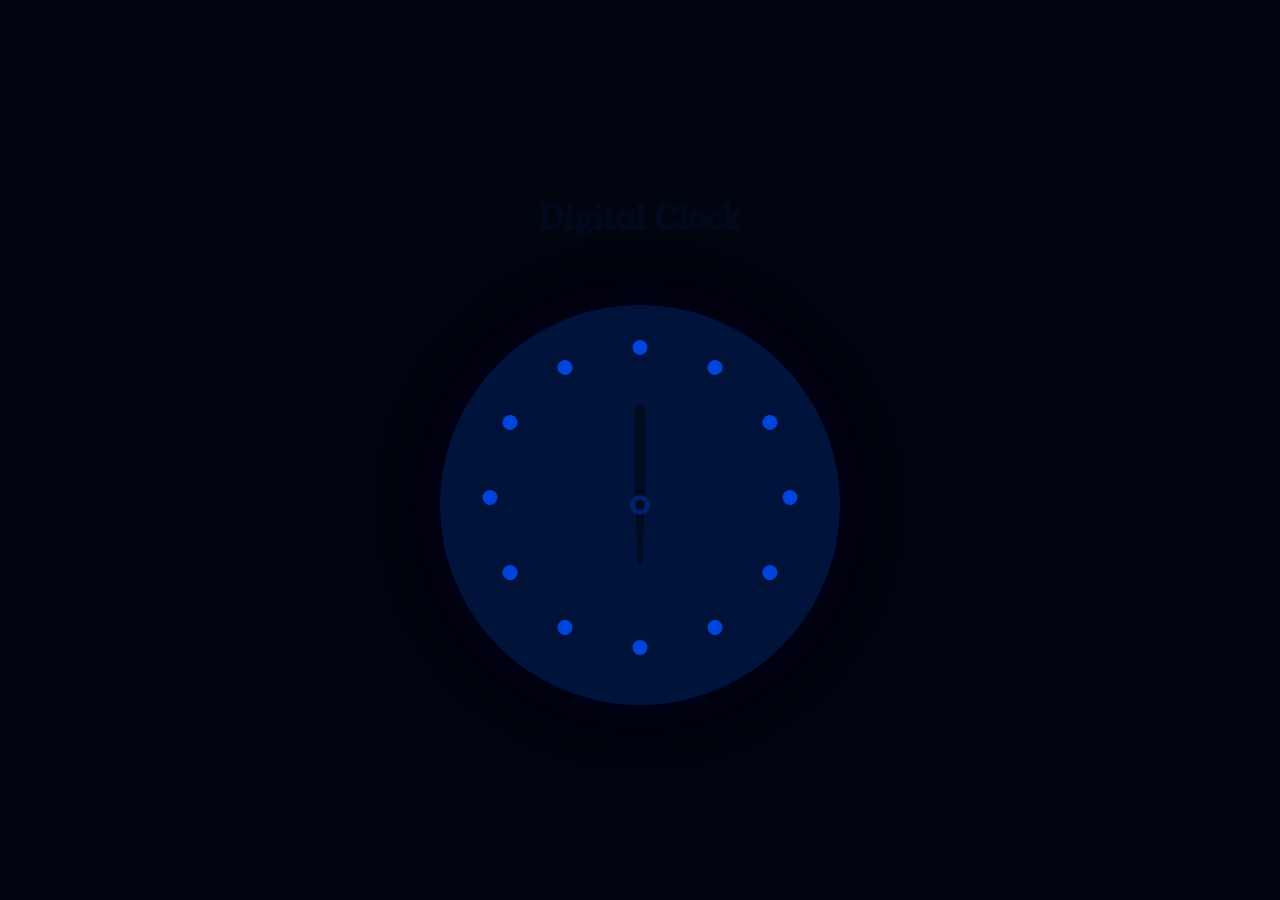
<file: digital-clock/index.html>
<!DOCTYPE html>
<html lang="fr">

<head>

    <meta charset="UTF-8">
    <meta name="viewport" content="width=device-width, initial-scale=1.0">


    <title>Digital Clock</title>

    <meta name="author" content="Dylan Vivant">
    <meta name="keywords" content="HTML, CSS, JavaScript, Digital Clock, Horloge, Horloge digital, Horloge numérique">
    <meta name="language" content="French">
    <meta name="publisher" content="Dylan Vivant">

    <meta name="description"
        content="Ceci est une horloge digital, je l'ai créer afin d'améliorer mes compétences en développement web.">

    <link rel="stylesheet" href="./asset/css/style.css">
    <link rel="shortcut icon" href="./asset/img/favicon.ico" type="image/x-icon">
    <link rel="preconnect" href="https://fonts.googleapis.com">
    <link rel="preconnect" href="https://fonts.gstatic.com" crossorigin>
    <link
        href="https://fonts.googleapis.com/css2?family=Inria+Serif:ital,wght@0,300;0,400;0,700;1,300;1,400;1,700&family=Inter:wght@900&family=Young+Serif&display=swap"
        rel="stylesheet">
</head>

<body>

    <h1>Digital Clock</h1>

    <div class="clock">
        <div class="hour"></div>
        <div class="minute"></div>
        <div class="second"></div>


        <div class="dot"></div>
        <div>
            <div class="numbers numbers1"></div>
            <div class="numbers numbers2"></div>
            <div class="numbers numbers3"></div>
            <div class="numbers numbers4"></div>
            <div class="numbers numbers5"></div>
            <div class="numbers numbers6"></div>
            <div class="numbers numbers7"></div>
            <div class="numbers numbers8"></div>
            <div class="numbers numbers9"></div>
            <div class="numbers numbers10"></div>
            <div class="numbers numbers11"></div>
            <div class="numbers numbers12"></div>
        </div>

        <div class="center"></div>


    </div>
    <script src="./asset/js/index.js"></script>
</body>

</html>
</file>
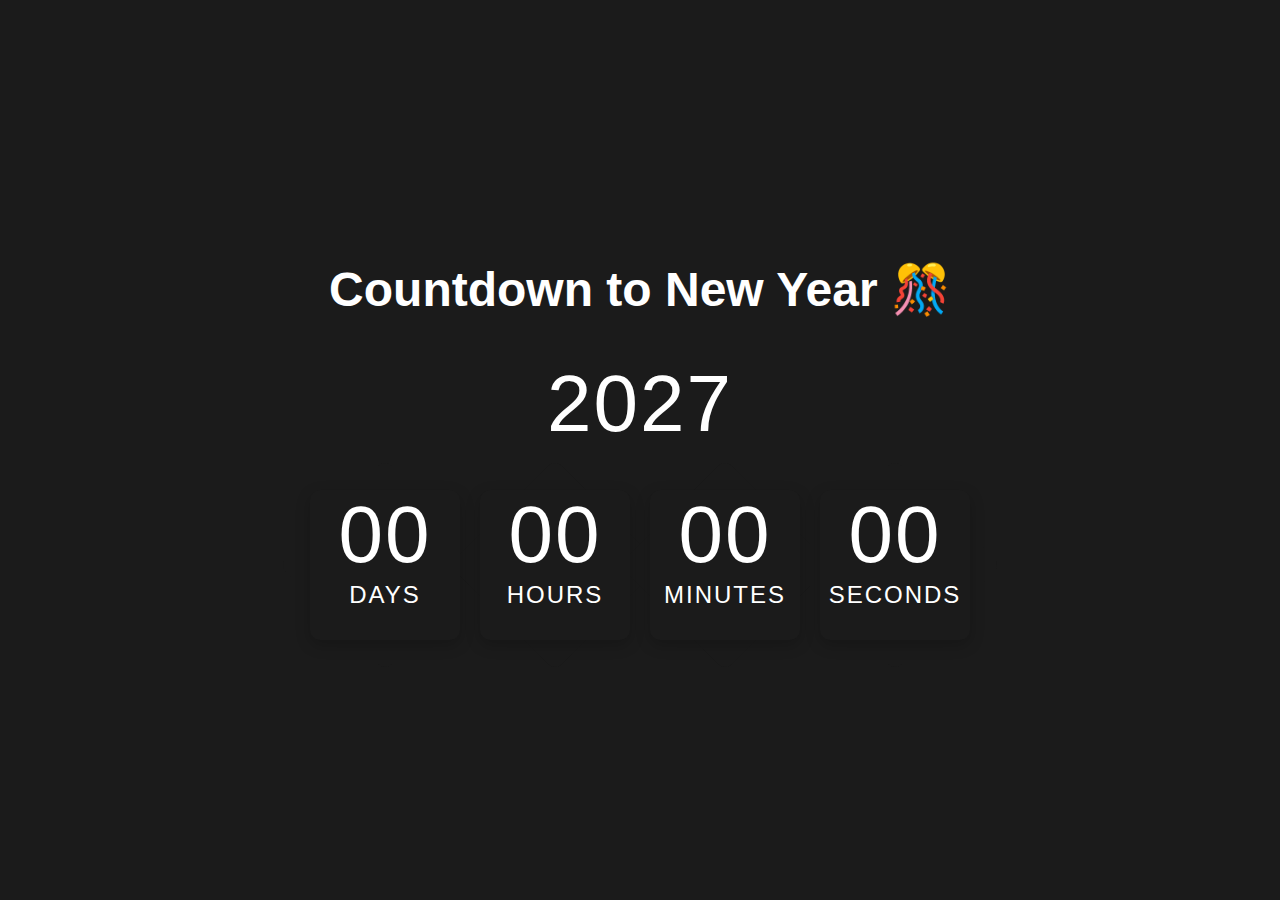
<file: new-years-countdown/index.html>
<!DOCTYPE html>
<html lang="fr">

<head>

    <meta charset="UTF-8">

    <meta http-equiv="X-UA-Compatible" content="IE=edge">
    <meta name="viewport" content="width=device-width, initial-scale=1.0">

    <link rel="shortcut icon" href="./asset/img/fireworks.ico" type="image/x-icon">

    <title>New Year Countdown</title>
    <meta name="description"
        content="Ceci est un conteur avant la nouvelle année, ce projet a pour but d'améliorer mes compétences en développement">

    <link rel="stylesheet" href="./asset/css/style.css">


</head>

<body>

    <header>
        <h1>Countdown to New Year 🎊</h1>

        <div class="year">
            2023
        </div>
    </header>


    <div class="countdown">
        <div>
            <span class="days">00</span>
            <span class="label">Days</span>
        </div>
        <div>
            <span class="hours">00</span>
            <span class="label">Hours</span>
        </div>
        <div>
            <span class="minutes">00</span>
            <span class="label">Minutes</span>
        </div>
        <div>
            <span class="seconds">00</span>
            <span class="label">Seconds</span>
        </div>
    </div>

    <script src="./asset/js/index.js"></script>
</body>

</html>
</file>
<file: digital-clock/asset/css/style.css>
* {
    margin: 0;
    padding: 0;
    box-sizing: border-box;
    font-family: 'Young Serif', serif;
}

h1 {
    color: #061b4842;
    margin-bottom: 5%;
    font-family: 'Young Serif', serif;
    animation: colorChange 0.5s ease-in-out 5;
    /* L'animation dure 0.5 seconde et se répète 5 fois */
    animation-delay: 15s;
    /* Début de l'animation après 15 secondes */
}

h1:nth-child(2) {
    animation: colorChange 0.5s ease-in-out 5, colorChange 0.5s ease-in-out 1 30s;
    /* 1 itération après 30 secondes */
    animation-delay: 15s, 0;
    /* Début de l'animation immédiatement pour la deuxième h1 */
}

@keyframes colorChange {

    0%,
    100% {
        color: #061b48;
    }

    50% {
        color: #061b4862;
    }
}


body {
    background: #00050f;
    display: flex;
    justify-content: center;
    align-items: center;
    flex-direction: column;
    min-height: 100vh;
}

.clock {
    position: relative;
    width: 400px;
    height: 400px;
    border-radius: 50%;
    background: #00133b;
    box-shadow: 0 0 20px rgba(9, 0, 90, 0.05), 0 0 40px rgba(9, 0, 90, 0.05), 0 0 60px rgba(9, 0, 90, 0.05), 0 0 80px rgba(9, 0, 90, 0.05), 0 0 100px rgba(9, 0, 90, 0.05), 0 0 120px rgba(9, 0, 90, 0.05);
}



.clock .hour {
    position: absolute;
    top: 50%;
    left: 50%;
    transform: translate(-50%, -100%);
    width: 10px;
    height: 100px;
    background: #000a20;
    border-radius: 10px;
}

.clock .minute {
    position: absolute;
    top: 50%;
    left: 50%;
    transform: translate(-50%, -100%);
    width: 8px;
    height: 130px;
    background: #000a20;
    border-radius: 10px;
}

.clock .second {
    position: absolute;
    top: 50%;
    left: 50%;
    transform: translate(-50%, -100%);
    width: 4px;
    height: 160px;
    background: #000a20;
    border-radius: 10px;
}

.clock .numbers {
    position: absolute;
    top: 50%;
    left: 50%;
    transform: translate(-50%, -50%);
    width: 15px;
    height: 15px;
    border-radius: 50%;
    text-align: center;
    line-height: 20px;
    background: #0045db;
    box-shadow: 0 0 20px rgba(9, 0, 90, 0.05), 0 0 40px rgba(9, 0, 90, 0.05), 0 0 60px rgba(9, 0, 90, 0.05), 0 0 80px rgba(9, 0, 90, 0.05), 0 0 100px rgba(9, 0, 90, 0.05), 0 0 120px rgba(9, 0, 90, 0.05);
    font-size: 11px;
}

.clock .numbers:nth-child(1) {
    transform: translate(-50%, -100%) rotate(210deg) translate(0, 150px);

}

.clock .numbers:nth-child(2) {
    transform: translate(-50%, -100%) rotate(240deg) translate(0, 150px);
}

.clock .numbers:nth-child(3) {
    transform: translate(-50%, -100%) rotate(270deg) translate(0, 150px);
}

.clock .numbers:nth-child(4) {
    transform: translate(-50%, -100%) rotate(300deg) translate(0, 150px);

}

.clock .numbers:nth-child(5) {
    transform: translate(-50%, -100%) rotate(330deg) translate(0, 150px);

}

.clock .numbers:nth-child(6) {
    transform: translate(-50%, -100%) rotate(360deg) translate(0, 150px);

}

.clock .numbers:nth-child(7) {
    transform: translate(-50%, -100%) rotate(30deg) translate(0, 150px);
}

.clock .numbers:nth-child(8) {
    transform: translate(-50%, -100%) rotate(60deg) translate(0, 150px);

}

.clock .numbers:nth-child(9) {
    transform: translate(-50%, -100%) rotate(90deg) translate(0, 150px);
}

.clock .numbers:nth-child(10) {
    transform: translate(-50%, -100%) rotate(120deg) translate(0, 150px);

}

.clock .numbers:nth-child(11) {
    transform: translate(-50%, -100%) rotate(150deg) translate(0, 150px);

}

.clock .numbers:nth-child(12) {
    transform: translate(-50%, -100%) rotate(180deg) translate(0, 150px);
}

.clock .dot {
    position: absolute;
    top: 50%;
    left: 50%;
    transform: translate(-50%, -50%);
    width: 20px;
    height: 20px;
    background: #012269;
    border-radius: 50%;
}

.clock .dot::after {
    content: '';
    position: absolute;
    top: 50%;
    left: 50%;
    transform: translate(-50%, -50%);
    width: 10px;
    height: 10px;
    background: #000a20;
    border-radius: 50%;
}

.clock .hour,
.clock .minute,
.clock .second,
.clock .numbers,
.clock .dot {
    transition: all 0.5s ease;
}

.clock .numbers.active {
    background: #315ec0;
}

.clock .dot.active {
    background: #000a20;
}

.clock .hour,
.clock .minute,
.clock .second {
    transform-origin: bottom center;
}

.clock .hour {
    transform: translate(-50%, -100%) rotate(180deg) translate(0, 100px);
}

.clock .minute {
    transform: translate(-50%, -100%) rotate(180deg) translate(0, 100px);
}

.clock .second {
    transform: translate(-50%, -100%) rotate(180deg) translate(0, 100px);
}
</file>
<file: new-years-countdown/asset/css/style.css>
* {
    margin: 0;
    padding: 0;
    box-sizing: border-box;
    font-family: 'Poppins', sans-serif;
}

body {
    background: #1b1b1b;
    min-height: 100vh;
    display: flex;
    justify-content: center;
    align-items: space-e;
    flex-direction: column;
}

header {
    display: flex;
    justify-content: center;
    align-items: center;
    flex-direction: column;
}

h1 {
    color: #fff;
    font-size: 3rem;
    margin-bottom: 40px;
}

.year {
    color: #fff;
    font-size: 5rem;
    margin-bottom: 40px;
    text-transform: uppercase;
    letter-spacing: 2px;
}

.countdown {
    display: flex;
    justify-content: center;
    align-items: center;
}

.countdown div {
    position: relative;
    width: 150px;
    height: 150px;
    background: #1b1b1b;
    border-radius: 10px;
    margin: 0 10px;
    box-shadow: 0 5px 15px rgba(0, 0, 0, 0.2);
    color: #fff;
}

.countdown div span {
    position: absolute;
    top: 50%;
    left: 50%;
    transform: translate(-50%, -50%);
}

.countdown div span:first-child {
    font-size: 5rem;
    text-transform: uppercase;
    letter-spacing: 2px;
    top: 30%;
}

.countdown div span:last-child {
    font-size: 1.5rem;
    text-transform: uppercase;
    letter-spacing: 2px;
    top: 70%;
}

.countdown div:before,
.countdown div:after {
    content: '';
    position: absolute;
    width: 100%;
    height: 100%;
    background: #1b1b1b;
    border-radius: 10px;
    z-index: -1;
}

.countdown div:before {
    transform: rotate(45deg);
}

.countdown div:after {
    transform: rotate(-45deg);
}

@media (max-width: 768px) {
    h1 {
        font-size: 3rem;
        text-justify: center;
    }

    .year {
        font-size: 6rem;
    }

    .countdown div {
        width: 100px;
        height: 100px;
    }

}

@media (max-width: 500px) {
    h1 {
        font-size: 1.5rem;
    }

    .year {
        font-size: 4rem;
    }

    .countdown div {
        width: 80px;
        height: 80px;
    }

    .countdown div span:first-child {
        font-size: 2rem;
    }

    .countdown div span:last-child {
        font-size: 0.8rem;
    }
}
</file>
